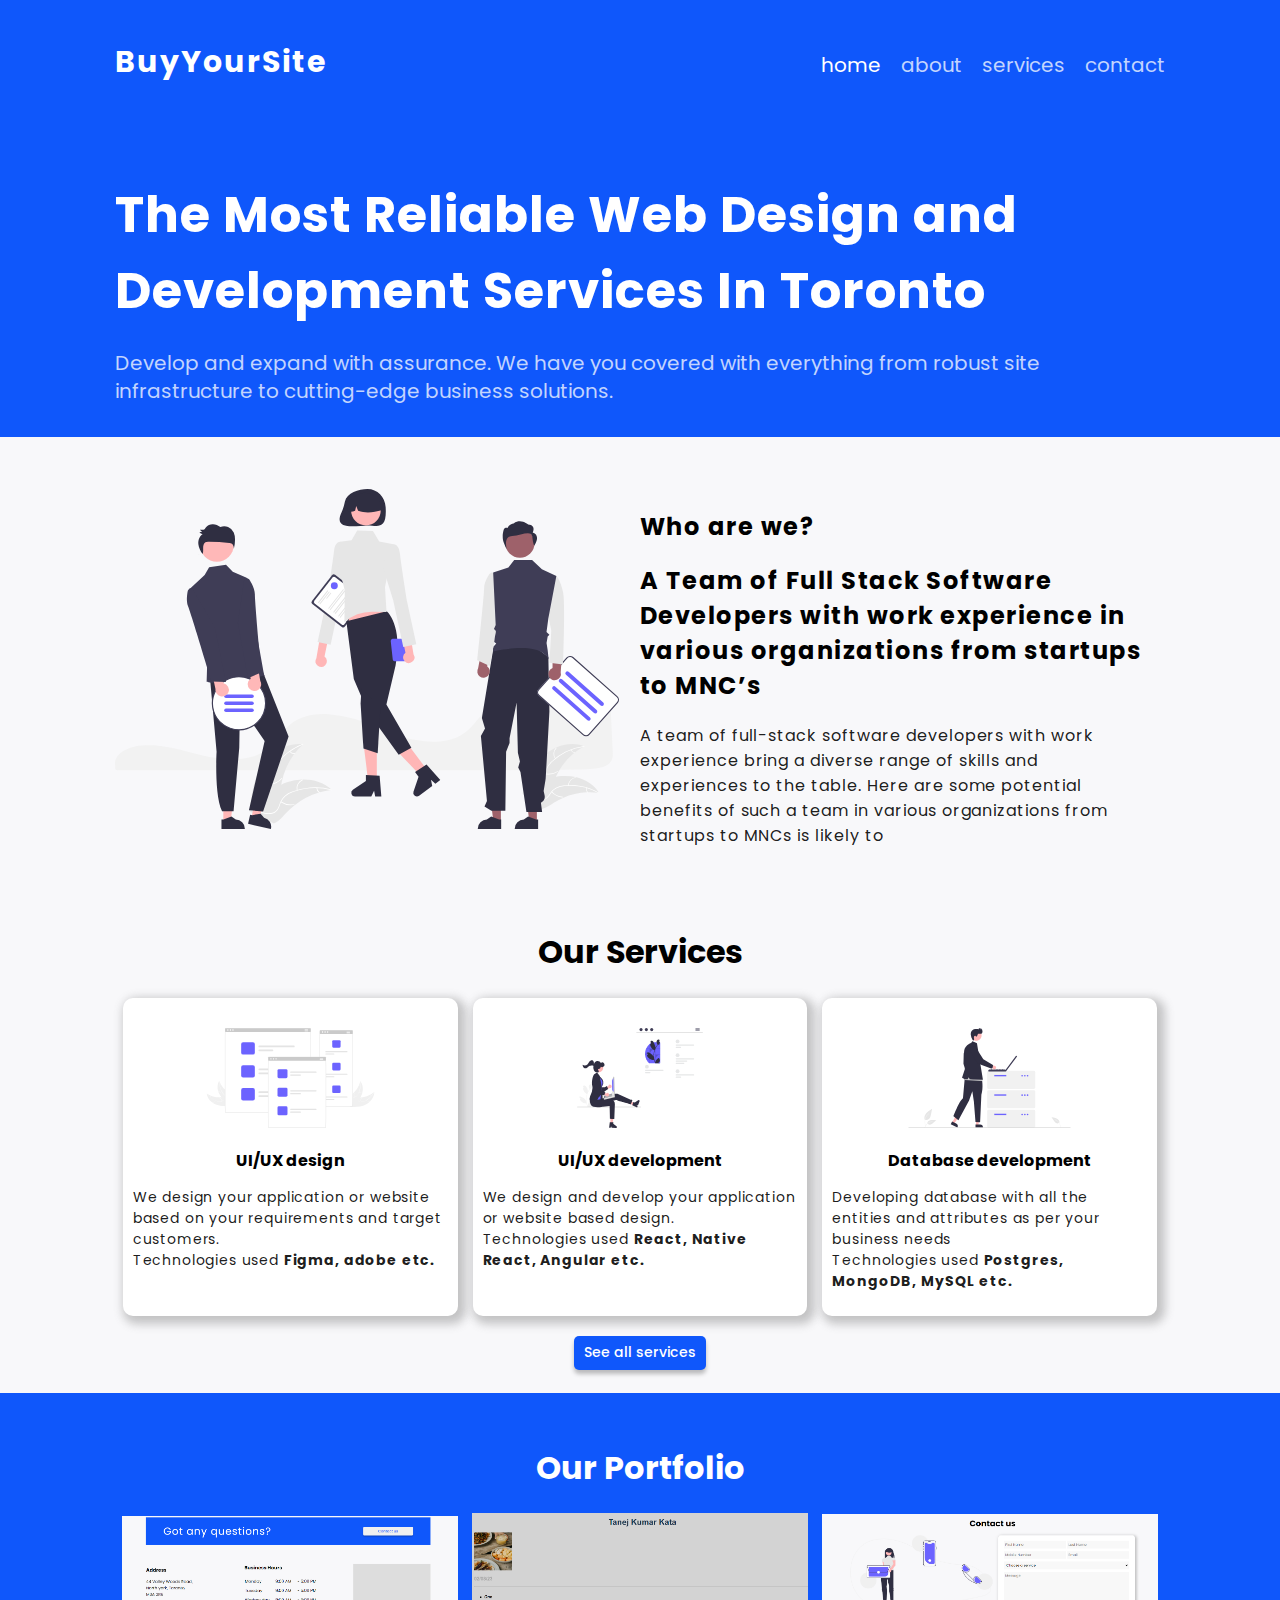
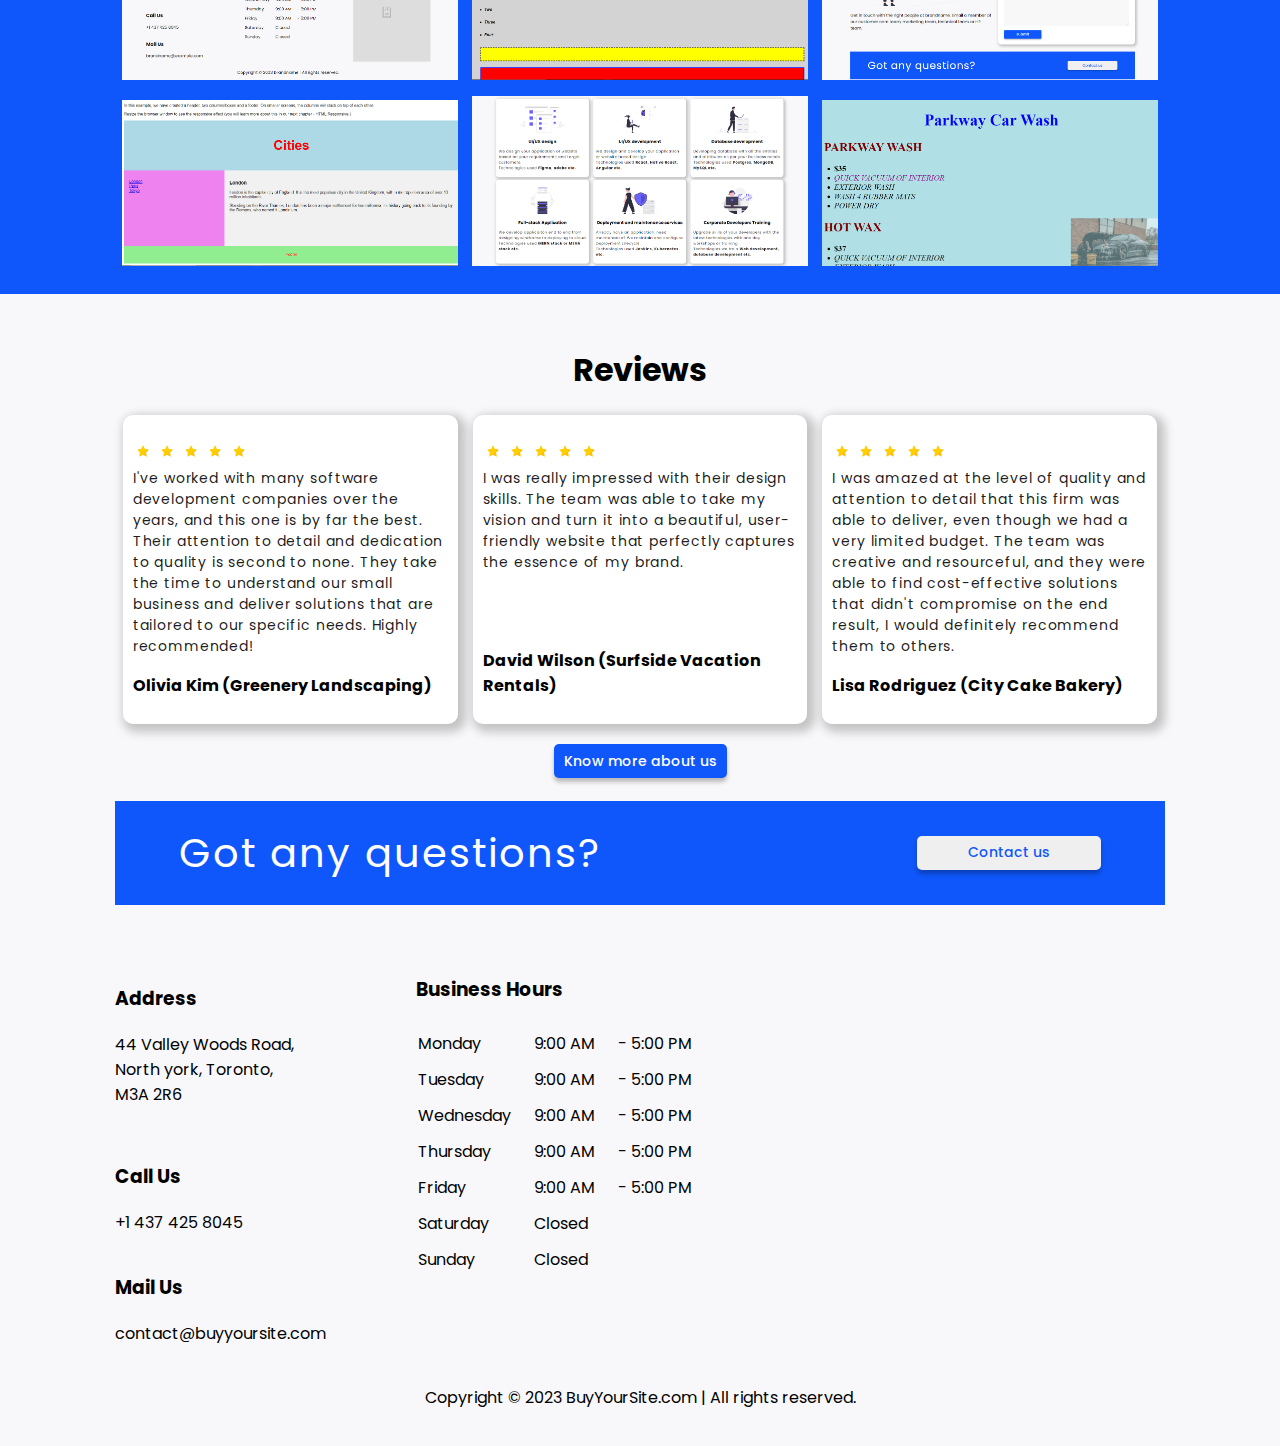
<file: html/index.html>
<!DOCTYPE html>
<!--  This template is created by created by: Group(Tanej, Karthik, Saichand, Umanga, Yuzan) -->
<html lang="en">
<head>
    <meta charset="UTF-8">
    <meta http-equiv="X-UA-Compatible" content="IE=edge">
    <meta name="viewport" content="width=device-width, initial-scale=1.0">
    <!--Google Fonts-->
    <link rel="preconnect" href="https://fonts.googleapis.com">
    <link rel="preconnect" href="https://fonts.gstatic.com" crossorigin>
    <link href="https://fonts.googleapis.com/css2?family=Poppins:wght@100;400;500;600;700&display=swap" rel="stylesheet">
    <!--Style sheets-->
    <link rel="stylesheet" href="../css/about.css">
    <link rel="stylesheet" href="../css/services.css">
    <link rel="stylesheet" href="../css/styles.css">
    <link rel="stylesheet" href="../css/footer.css">
    <link rel="stylesheet" href="../css/home.css">
    <title>BuyYourSite</title>
</head>
<body>
    <div class="content-padding navbar blue">
        <header class="logo">
            BuyYourSite
        </header>
        <!-- start nav section  -->
        <nav class="nav-container">
            <!-- css container for nav  -->
                <a href="index.html" class="active">home</a>
                <a href="about.html">about</a>
                <a href="services.html">services</a>
                <a href="contact.html">contact</a>
        </nav>
        <!-- end nav section -->
    </div>
    <!-- start main section  -->
    <main>
        <!-- start heading content section  -->
        <div class="blue content-padding pt0 text-align-center-m">
            <h1 class="heading mt0">The Most Reliable Web Design and Development Services In Toronto</h1>
            <p class="heading-text">
                Develop and expand with assurance. We have you covered with everything from robust site infrastructure to cutting-edge business solutions.
            </p>
        </div>
        <!-- end heading content section  -->
        <div>
            <!-- start subtext section  -->
            <div class="card-container content-padding text-align-center-m">
                <div class="inner-box">
                    <img src="../img/Team.svg" alt="Team">
                </div>
                <div class="inner-box">
                    <h2>
                        Who are we?
                    </h2>
                    <h2>
                        A Team of Full Stack Software Developers
                        with work experience in various 
                        organizations from startups to MNC’s
                    </h2>
                    <p>
                        A team of full-stack software developers with work experience
                        bring a diverse range of skills and experiences to the table. 
                        Here are some potential benefits of such a team
                        in various organizations from startups to MNCs is likely to 
                    </p>
                </div>
            </div>
        </div>
        <!-- end subtext section  -->
        <!-- start services subtext section  -->
        <div class="content-padding">
            <h1 class="sub-heading">Our Services</h1>
            <!-- start card container section  -->
            <div class="card-container">
                <!-- start card section  -->
                <div class="card">
                    <div  class="svc-img">
                        <img src="../img/ui_ux_des.svg" alt="Rating">
                    </div>
                    <p class="svc-name">
                        UI/UX design
                    </p>
                    <p class="svc-text">
                        We design your application or website based on your requirements and target customers.
                        <br>
                        Technologies used <strong>Figma, adobe etc.</strong>                    
                    </p>
                </div>
                <!-- end card section  -->
                <!-- start card section  -->
                <div class="card">
                    <div  class="svc-img">
                        <img src="../img/web_development.svg" alt="Rating">
                    </div>
                    <p class="svc-name">
                        UI/UX development
                    </p>
                    <p class="svc-text">
                        We design and develop your application or website based design.
                        <br>
                        Technologies used <strong>React, Native React, Angular etc.</strong>  
                    </p>
                </div>
                <!-- end card section  -->
                <!-- start card section  -->
                <div class="card">
                    <div  class="svc-img">
                        <img src="../img/database.svg" alt="Rating">
                    </div>
                    <p class="svc-name">
                        Database development
                    </p>
                    <p class="svc-text">
                        Developing database with all the entities and attributes as per your business needs
                        <br>
                        Technologies used <strong>Postgres, MongoDB, MySQL etc.</strong>  
                    </p>
                </div>
                <!-- end card section  -->
            </div>
            <!-- end card container section  -->
            <div class="btm-container">
                <button onclick="location.href = 'services.html';">
                    See all services
                </button>
            </div>
        </div>
        <!-- end services subtext section  -->
        <!-- start portfolio section  -->
        <div class="content-padding blue">
            <h1 class="sub-heading white">Our Portfolio</h1>
            <div class="card-container img-link">
                <img src="../img/p1.png" alt="webite1" title="webite1">
                <img src="../img/p2.png" alt="webite2" title="webite2">
                <img src="../img/p3.png" alt="webite3" title="webite3">
                <img src="../img/p4.png" alt="webite4" title="webite4">
                <img src="../img/p5.png" alt="webite5" title="webite5">
                <img src="../img/p6.png" alt="webite6" title="webite6">
            </div>
        </div>
        <!-- end portfolio section  -->
        <!-- start review section  -->
        <div class="content-padding">
            <h1 class="sub-heading">Reviews</h1>
            <!-- start card container section  -->
            <div class="card-container">
                <!-- start card section  -->
                <div class="card">
                    <div class="img-container">
                        <img class="star" src="../img/star.jpg" alt="Rating">
                        <img class="star" src="../img/star.jpg" alt="Rating">
                        <img class="star" src="../img/star.jpg" alt="Rating">
                        <img class="star" src="../img/star.jpg" alt="Rating">
                        <img class="star" src="../img/star.jpg" alt="Rating">
                    </div>
                    <p class="review">
                        I've worked with many software development companies over the years, and this one is 
                        by far the best. Their attention to detail and dedication to quality is second to none. 
                        They take the time to understand our small business and deliver solutions that are tailored 
                        to our specific needs. Highly recommended!
                    </p>
                    <p class="reviewer">
                        Olivia Kim (Greenery Landscaping)
                    </p>
                </div>
                <!-- end card  section  -->
                <!-- start card  section  -->
                <div class="card">
                    <div class="img-container">
                        <img class="star" src="../img/star.jpg" alt="Rating">
                        <img class="star" src="../img/star.jpg" alt="Rating">
                        <img class="star" src="../img/star.jpg" alt="Rating">
                        <img class="star" src="../img/star.jpg" alt="Rating">
                        <img class="star" src="../img/star.jpg" alt="Rating">
                    </div>
                    <p class="review">
                        I was really impressed with their design skills. The team was able to take my vision and turn it into a beautiful, user-friendly website that perfectly captures the essence of my brand.
                    </p>
                    <p class="reviewer">
                        David Wilson (Surfside Vacation Rentals)
                    </p>
                </div>
                <!-- end card section  -->
                <!-- start card section  -->
                <div class="card">
                    <div class="img-container">
                        <img class="star" src="../img/star.jpg" alt="Rating">
                        <img class="star" src="../img/star.jpg" alt="Rating">
                        <img class="star" src="../img/star.jpg" alt="Rating">
                        <img class="star" src="../img/star.jpg" alt="Rating">
                        <img class="star" src="../img/star.jpg" alt="Rating">
                    </div>
                    <p class="review">
                        I was amazed at the level of quality and attention to detail that this firm was able to deliver, even though we had a very limited budget. The team was creative and resourceful, and they were able to find cost-effective solutions that didn't compromise on the end result, I would definitely recommend them to others.
                    </p>
                    <p class="reviewer">
                        Lisa Rodriguez (City Cake Bakery)
                    </p>
                </div>
                <!-- end card section  -->
            </div>
            <!-- end card container section  -->
            <div class="btm-container">
                <button onclick="location.href = 'about.html';">
                    Know more about us
                </button>
            </div>
        </div>
        <!-- start banner design section  -->
        <div class="banner">
            <p>Got any questions?</p>
            <button onclick="location.href = 'contact.html#contact-form';">
                Contact us
            </button>
        </div>
        <!-- end banner design section  -->
    </main>
    <!-- end main section  -->
    <!-- start footer section  -->
    <footer>
        <div class="content-padding flex">
            <div class="col1">
                <div class="row">
                    <h3>Address</h3>
                    <p>
                        44 Valley Woods Road, <br>
                        North york, Toronto, <br>
                        M3A 2R6
                    </p>
                </div>
                <div class="row">
                    <h3> Call Us </h3>
                    <a href="tel:+14374258045">+1 437 425 8045</a>
                </div>
                <div class="row">
                    <h3> Mail Us </h3>
                    <a href="mailto:contact@buyyoursite.com">contact@buyyoursite.com</a>
                </div>
            </div>
            <div class="col2">
                <h3 class = "hours"> Business Hours </h3>
                <!-- start table section  -->
                <table>
                    <tr>
                      <td>Monday</td>
                      <td>9:00 AM</td>
                      <td> - 5:00 PM</td>
                    </tr>
                    <tr>
                      <td>Tuesday</td>
                      <td>9:00 AM</td>
                      <td> - 5:00 PM</td>
                    </tr>
                    <tr>
                      <td>Wednesday</td>
                      <td>9:00 AM</td>
                      <td> - 5:00 PM</td>
                    </tr>
                    <tr>
                      <td>Thursday</td>
                      <td>9:00 AM</td>
                      <td> - 5:00 PM</td>
                    </tr>
                    <tr>
                      <td>Friday</td>
                      <td>9:00 AM</td>
                      <td> - 5:00 PM</td>
                    </tr>
                    <tr>
                      <td>Saturday</td>
                      <td>Closed</td>
                      <td></td>
                    </tr>
                    <tr>
                      <td>Sunday</td>
                      <td>Closed</td>
                      <td></td>
                    </tr>
                  </table>
                  <!-- end table section  -->
            </div>
            <div class="col3">
                <!-- start google maps iframe section  -->
                <iframe src="https://www.google.com/maps/embed?pb=!1m18!1m12!1m3!1d2881.870276171568!2d-79.33570488496817!3d43.75479055387437!2m3!1f0!2f0!3f0!3m2!1i1024!2i768!4f13.1!3m3!1m2!1s0x89d4d27dc65e142f%3A0x486009f6c2256cff!2s44%20Valley%20Woods%20Rd%2C%20North%20York%2C%20ON%20M3A%202R6!5e0!3m2!1sen!2sca!4v1680556599623!5m2!1sen!2sca" width="400" height="300" style="border:0;" allowfullscreen loading="lazy" referrerpolicy="no-referrer-when-downgrade"></iframe>
                <!-- end google maps iframe section  -->
            </div>
        </div>
        <!-- start copyright section  -->
        <p class="copyright">Copyright &copy; 2023 BuyYourSite.com | All rights reserved.</p>
        <!-- end copyright section  -->
    </footer>
</body>
</html>
</file>
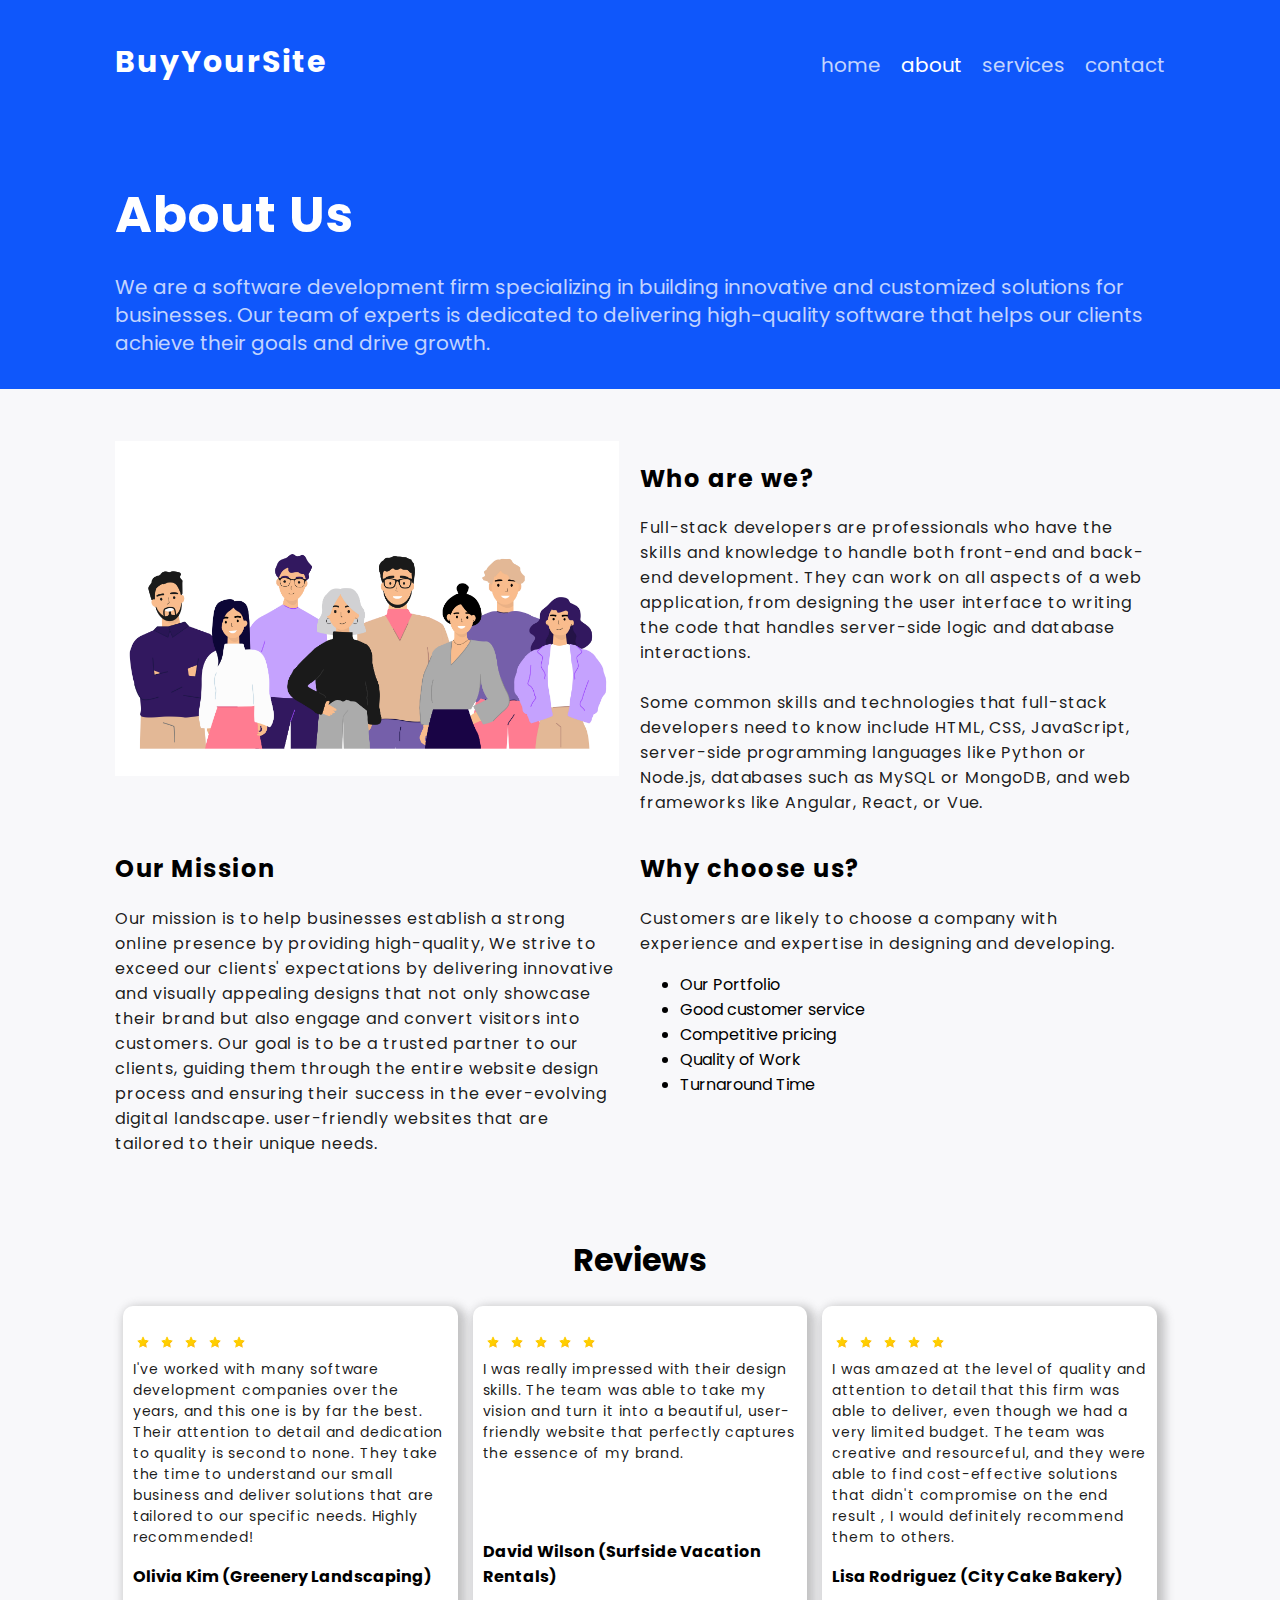
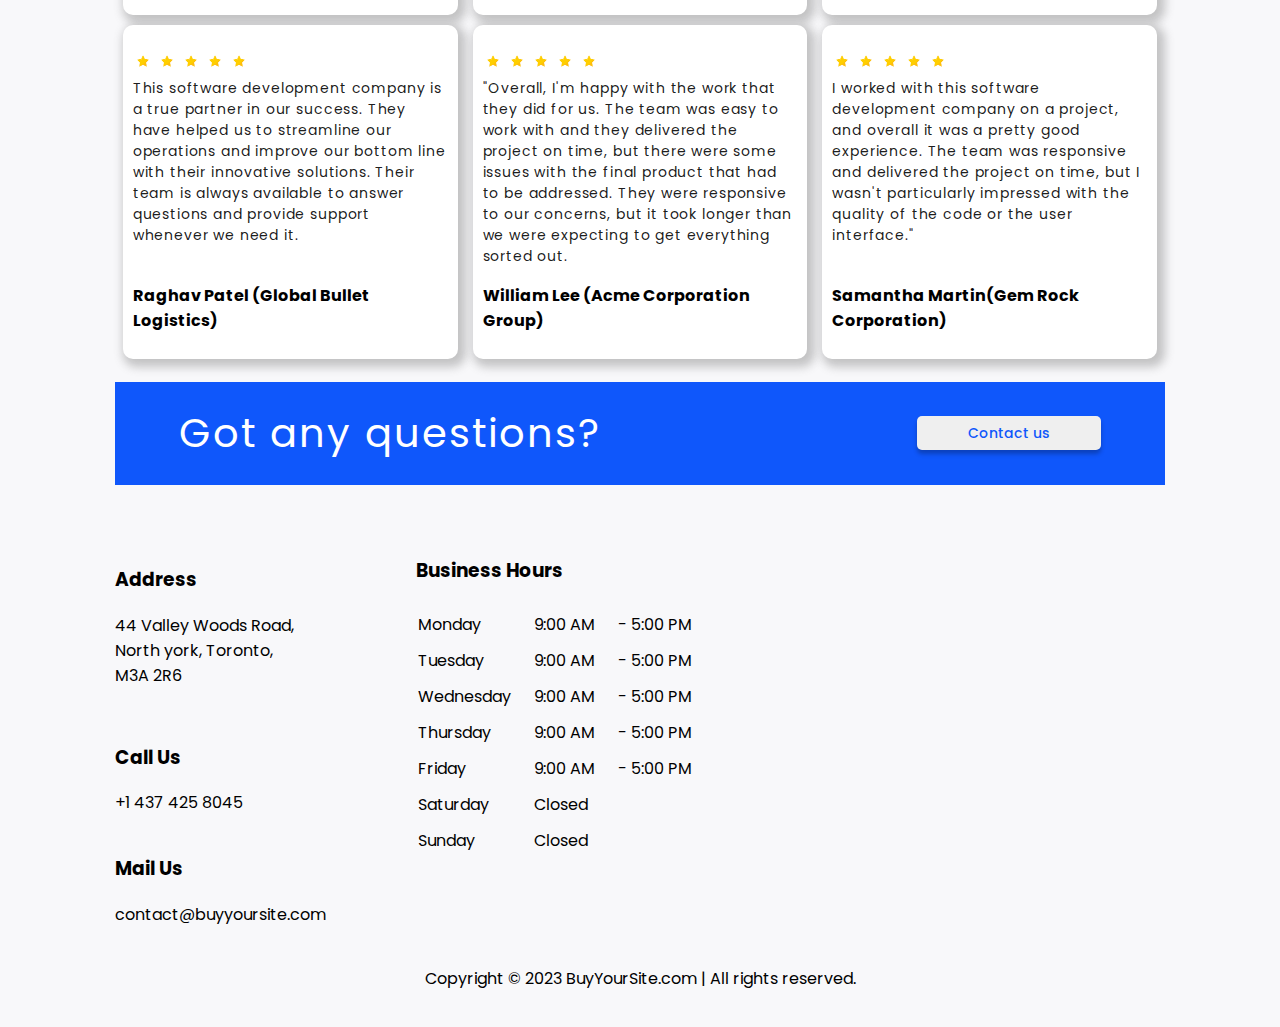
<file: html/about.html>
<!DOCTYPE html>
<!--  This template is created by created by: Group(Tanej, Karthik, Saichand, Umanga, Yuzan) -->
<html lang="en">
<head>
    <meta charset="UTF-8">
    <meta http-equiv="X-UA-Compatible" content="IE=edge">
    <meta name="viewport" content="width=device-width, initial-scale=1.0">
    <!--Google Fonts-->
    <link rel="preconnect" href="https://fonts.googleapis.com">
    <link rel="preconnect" href="https://fonts.gstatic.com" crossorigin>
    <link href="https://fonts.googleapis.com/css2?family=Poppins:wght@100;400;500;600;700&display=swap" rel="stylesheet">
    <!--Style sheets-->
    <link rel="stylesheet" href="../css/about.css">
    <link rel="stylesheet" href="../css/footer.css">
    <link rel="stylesheet" href="../css/styles.css">
    <title>BuyYourSite</title>
</head>
<body>
    <div class="content-padding navbar blue">
        <header class="logo">
            BuyYourSite
        </header>
        <!-- start nav section  -->
        <nav class="nav-container">
            <!-- css container for nav  -->
                <a href="index.html">home</a>
                <a href="about.html" class="active">about</a>
                <a href="services.html">services</a>
                <a href="contact.html">contact</a>
        </nav>
        <!-- end nav section -->
    </div>
    <!-- start main section  -->
    <main>
        <!-- start heading content section  -->
        <div class="blue content-padding">
            <h1 class="heading">About Us</h1>
            <p class="heading-text">
                We are a software development firm specializing in building innovative 
                and customized solutions for businesses. Our team of experts is dedicated to delivering
                high-quality software that helps our clients achieve their goals and drive growth.
            </p>
        </div>
        <!-- end heading content section  -->
        <!-- start subtext section  -->
        <div class="card-container content-padding">
            <div class="inner-box">
                <img src="../img/team.jpg" alt="Team">
            </div>
            <div class="inner-box">
                <h2>
                    Who are we?
                </h2>
                <p>
                    Full-stack developers are professionals who have the skills and knowledge
                    to handle both front-end and back-end development. 
                    They can work on all aspects of a web application, 
                    from designing the user interface to writing the code that 
                    handles server-side logic and database interactions.
                    <br><br>
                    Some common skills and technologies that full-stack developers
                    need to know include HTML, CSS, JavaScript, server-side programming languages 
                    like Python or Node.js, databases such as MySQL or MongoDB, and 
                    web frameworks like Angular, React, or Vue.
                </p>
            </div>
            <div class="inner-box">
                <h2>
                    Our Mission
                </h2>
                <p>
                    Our mission is to help businesses establish a strong online presence by providing high-quality,
                    We strive to exceed our clients' expectations by delivering innovative and 
                    visually appealing designs that not only showcase their brand but also engage 
                    and convert visitors into customers. Our goal is to be a trusted partner to our clients, 
                    guiding them through the entire website design process and ensuring their success in the ever-evolving digital landscape. 
                    user-friendly websites that are tailored to their unique needs. 
                </p>
            </div>
            <div class="inner-box">
                <h2>
                    Why choose us?
                </h2>
                <p>
                    Customers are likely to choose a company with experience and expertise in designing and developing.
                </p>
                <ul>
                    <li>Our Portfolio</li>
                    <li>Good customer service</li>
                    <li>Competitive pricing</li>
                    <li>Quality of Work</li>
                    <li>Turnaround Time</li>
                </ul>
            </div>
        </div>
        <!-- end subtext section  -->
        <div class="content-padding">
            <h1 class="sub-heading">Reviews</h1>
            <!-- start review card container section  -->
            <div class="card-container">
                <!-- start card section  -->
                <div class="card">
                    <div class="img-container">
                        <img class="star" src="../img/star.jpg" alt="Rating">
                        <img class="star" src="../img/star.jpg" alt="Rating">
                        <img class="star" src="../img/star.jpg" alt="Rating">
                        <img class="star" src="../img/star.jpg" alt="Rating">
                        <img class="star" src="../img/star.jpg" alt="Rating">
                    </div>
                    <p class="review">
                        I've worked with many software development companies over the years, and this one
                         is by far the best. Their attention to detail and dedication to quality is second
                          to none. They take the time to understand our small business and
                          deliver solutions that are tailored to our specific needs. Highly recommended!
                    </p>
                    <p class="reviewer">
                        Olivia Kim (Greenery Landscaping)
                    </p>
                </div>
                <!-- end card section  -->
                <!-- start card section  -->
                <div class="card">
                    <div class="img-container">
                        <img class="star" src="../img/star.jpg" alt="Rating">
                        <img class="star" src="../img/star.jpg" alt="Rating">
                        <img class="star" src="../img/star.jpg" alt="Rating">
                        <img class="star" src="../img/star.jpg" alt="Rating">
                        <img class="star" src="../img/star.jpg" alt="Rating">
                    </div>
                    <p class="review">
                        I was really impressed with their design skills. The team was able to take my
                         vision and turn it into a beautiful, user-friendly website that perfectly 
                         captures the essence of my brand.
                    </p>
                    <p class="reviewer">
                        David Wilson (Surfside Vacation Rentals)
                    </p>
                </div>
                <!-- end card section  -->
                <!-- start card section  -->
                <div class="card">
                    <div class="img-container">
                        <img class="star" src="../img/star.jpg" alt="Rating">
                        <img class="star" src="../img/star.jpg" alt="Rating">
                        <img class="star" src="../img/star.jpg" alt="Rating">
                        <img class="star" src="../img/star.jpg" alt="Rating">
                        <img class="star" src="../img/star.jpg" alt="Rating">
                    </div>
                    <p class="review">
                        I was amazed at the level of quality and attention to detail that this firm was able
                         to deliver, even though we had a very limited budget. The team was creative and resourceful,
                          and they were able to find cost-effective solutions that didn't compromise on the end result
                          , I would definitely recommend them to others.
                    </p>
                    <p class="reviewer">
                        Lisa Rodriguez (City Cake Bakery)
                    </p>
                </div>
                <!-- end card section  -->
                <!-- start card section  -->
                <div class="card">
                    <div class="img-container">
                        <img class="star" src="../img/star.jpg" alt="Rating">
                        <img class="star" src="../img/star.jpg" alt="Rating">
                        <img class="star" src="../img/star.jpg" alt="Rating">
                        <img class="star" src="../img/star.jpg" alt="Rating">
                        <img class="star" src="../img/star.jpg" alt="Rating">
                    </div>
                    <p class="review">
                        This software development company is a true partner in our success. They have
                         helped us to streamline our operations and improve our bottom line with their innovative
                          solutions. Their team is always available to answer questions and provide support whenever
                           we need it.
                    </p>
                    <p class="reviewer">
                        Raghav Patel  (Global Bullet Logistics)
                    </p>
                </div>
                <!-- end card section  -->
                <!-- start card section  -->
                <div class="card">
                    <div class="img-container">
                        <img class="star" src="../img/star.jpg" alt="Rating">
                        <img class="star" src="../img/star.jpg" alt="Rating">
                        <img class="star" src="../img/star.jpg" alt="Rating">
                        <img class="star" src="../img/star.jpg" alt="Rating">
                        <img class="star" src="../img/star.jpg" alt="Rating">
                    </div>
                    <p class="review">
                        "Overall, I'm happy with the work that they did for us. The team was easy
                         to work with and they delivered the project on time, but there were some issues
                          with the final product that had to be addressed. They were responsive to our concerns,
                           but it took longer than we were expecting to get everything sorted out.
                    </p>
                    <p class="reviewer">
                        William Lee (Acme Corporation Group)
                    </p>
                </div>
                <!-- end card section  -->
                <!-- start card section  -->
                <div class="card">
                    <div class="img-container">
                        <img class="star" src="../img/star.jpg" alt="Rating">
                        <img class="star" src="../img/star.jpg" alt="Rating">
                        <img class="star" src="../img/star.jpg" alt="Rating">
                        <img class="star" src="../img/star.jpg" alt="Rating">
                        <img class="star" src="../img/star.jpg" alt="Rating">
                    </div>
                    <p class="review">
                        I worked with this software development company on a project, and overall it was a
                         pretty good experience. The team was responsive and delivered the project on time,
                          but I wasn't particularly impressed with the quality of the code or the user
                           interface."
                    </p>
                    <p class="reviewer">
                        Samantha Martin(Gem Rock Corporation)
                    </p>
                </div>
                <!-- end card section  -->
            </div>
        </div>
        <!-- start banner design section  -->
        <div class="banner">
            <p>Got any questions?</p>
            <button onclick="location.href = 'contact.html#contact-form';">
                Contact us
            </button>
        </div>
        <!-- end banner design section section  -->
    </main>
    <!-- end main section  -->
    <!-- start footer section  -->
    <footer>
        <div class="content-padding flex">
            <div class="col1">
                <div class="row">
                    <h3>Address</h3>
                    <p>
                        44 Valley Woods Road, <br>
                        North york, Toronto, <br>
                        M3A 2R6
                    </p>
                </div>
                <div class="row">
                    <h3> Call Us </h3>
                    <a href="tel:+14374258045">+1 437 425 8045</a>
                </div>
                <div class="row">
                    <h3> Mail Us </h3>
                    <a href="mailto:contact@buyyoursite.com">contact@buyyoursite.com</a>
                </div>
            </div>
            <div class="col2">
                <h3 class = "hours"> Business Hours </h3>
                <!-- start table section  -->
                <table>
                    <tr>
                      <td>Monday</td>
                      <td>9:00 AM</td>
                      <td> - 5:00 PM</td>
                    </tr>
                    <tr>
                      <td>Tuesday</td>
                      <td>9:00 AM</td>
                      <td> - 5:00 PM</td>
                    </tr>
                    <tr>
                      <td>Wednesday</td>
                      <td>9:00 AM</td>
                      <td> - 5:00 PM</td>
                    </tr>
                    <tr>
                      <td>Thursday</td>
                      <td>9:00 AM</td>
                      <td> - 5:00 PM</td>
                    </tr>
                    <tr>
                      <td>Friday</td>
                      <td>9:00 AM</td>
                      <td> - 5:00 PM</td>
                    </tr>
                    <tr>
                      <td>Saturday</td>
                      <td>Closed</td>
                      <td></td>
                    </tr>
                    <tr>
                      <td>Sunday</td>
                      <td>Closed</td>
                      <td></td>
                    </tr>
                  </table>
                  <!-- end table section  -->
            </div>
            <div class="col3">
                <!-- start google maps iframe section  -->
                <iframe src="https://www.google.com/maps/embed?pb=!1m18!1m12!1m3!1d2881.870276171568!2d-79.33570488496817!3d43.75479055387437!2m3!1f0!2f0!3f0!3m2!1i1024!2i768!4f13.1!3m3!1m2!1s0x89d4d27dc65e142f%3A0x486009f6c2256cff!2s44%20Valley%20Woods%20Rd%2C%20North%20York%2C%20ON%20M3A%202R6!5e0!3m2!1sen!2sca!4v1680556599623!5m2!1sen!2sca" width="400" height="300" style="border:0;" allowfullscreen loading="lazy" referrerpolicy="no-referrer-when-downgrade"></iframe>
                <!-- end google maps iframe section  -->
            </div>
        </div>
        <!-- start copyright section  -->
        <p class="copyright">Copyright &copy; 2023 BuyYourSite.com | All rights reserved.</p>
        <!-- end copyright section  -->
    </footer>
    <!--end footer-->   
</body>
</html>
</file>
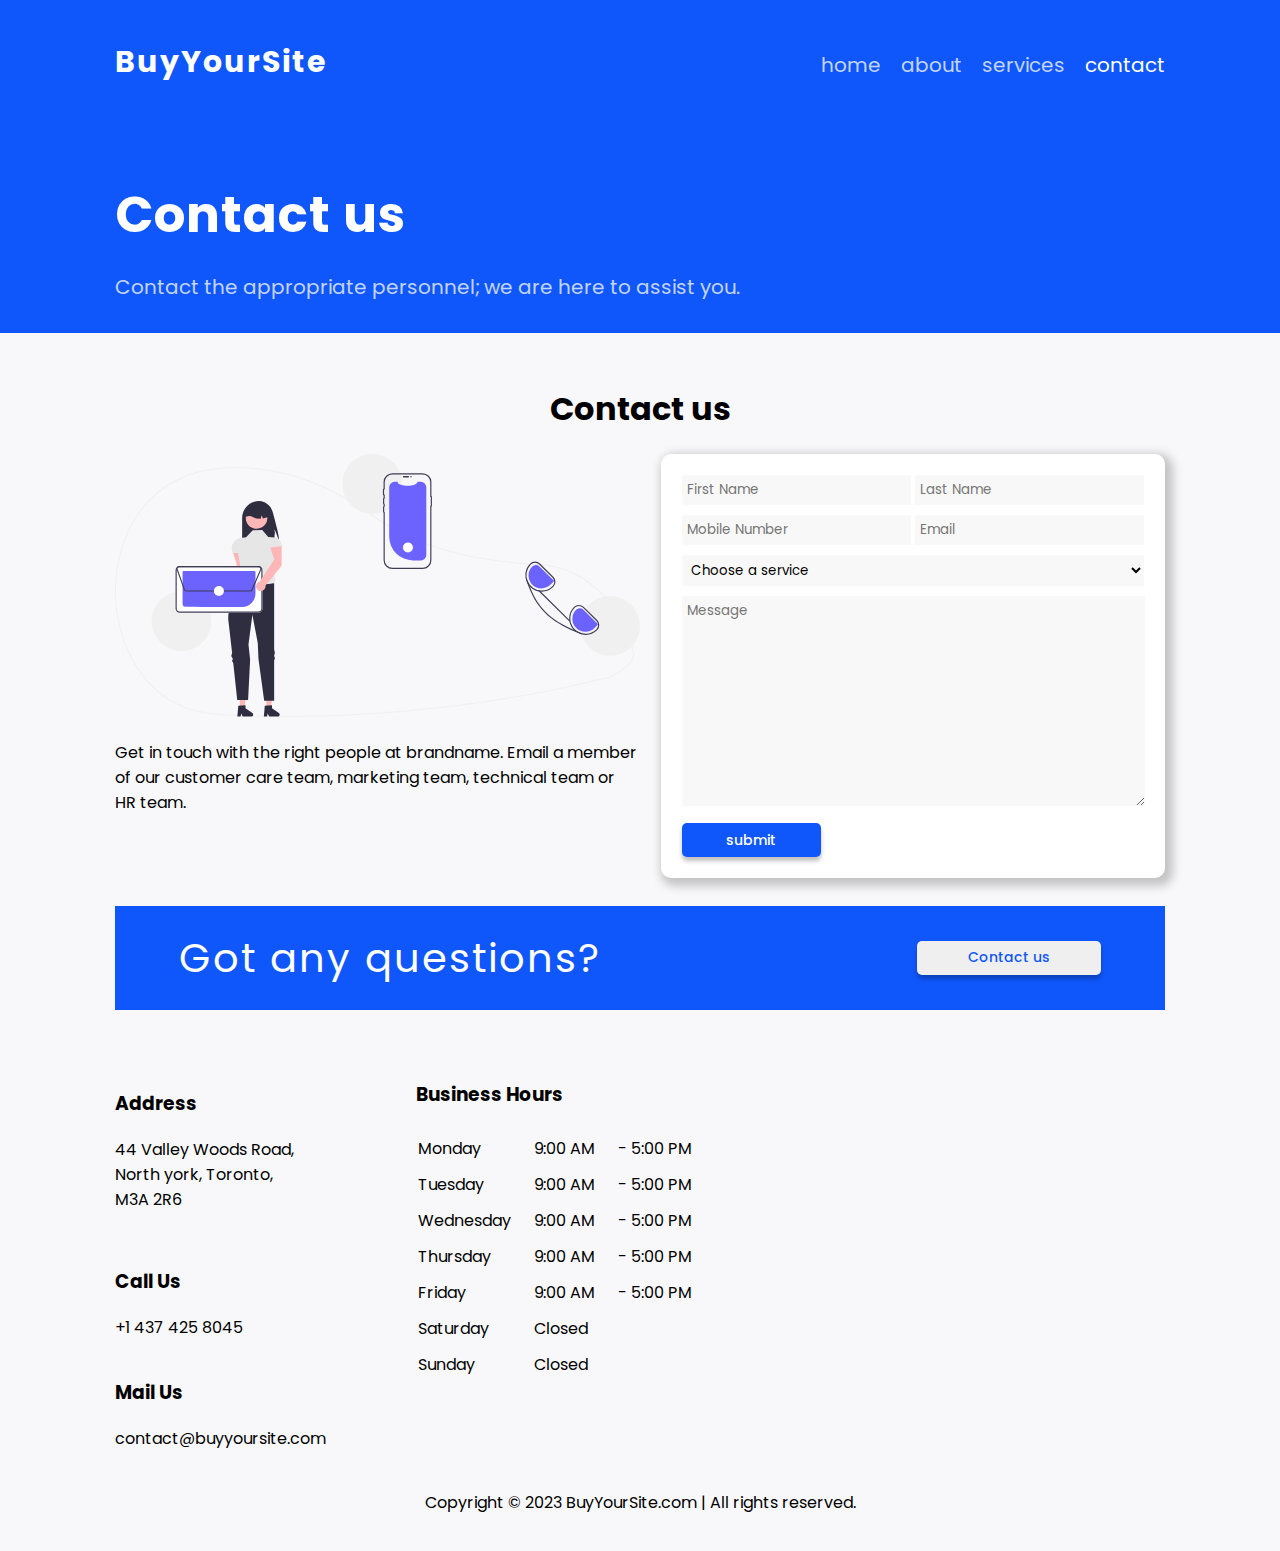
<file: html/contact.html>
<!DOCTYPE html>
<!--  This template is created by created by: Group(Tanej, Karthik, Saichand, Umanga, Yuzan) -->
<html lang="en">
<head>
    <meta charset="UTF-8">
    <meta http-equiv="X-UA-Compatible" content="IE=edge">
    <meta name="viewport" content="width=device-width, initial-scale=1.0">
    <!--Google Fonts-->
    <link rel="preconnect" href="https://fonts.googleapis.com">
    <link rel="preconnect" href="https://fonts.gstatic.com" crossorigin>
    <link href="https://fonts.googleapis.com/css2?family=Poppins:wght@100;400;500;600;700&display=swap" rel="stylesheet">
    
    <!--Style sheets-->
    <link rel="stylesheet" href="../css/styles.css">
    <link rel="stylesheet" href="../css/footer.css">
    <link rel="stylesheet" href="../css/contact.css">
    <title>BuyYourSite</title>
</head>
<body>
    <div class="content-padding navbar blue">
        <header class="logo">
            BuyYourSite
        </header>
        <!-- start nav section  -->
        <nav class="nav-container">
            <!-- css container for nav  -->
                <a href="index.html">home</a>
                <a href="about.html">about</a>
                <a href="services.html">services</a>
                <a href="contact.html" class="active">contact</a>
        </nav>
        <!-- end nav section -->
    </div>
    <!-- Use the main area to add the main content of the webpage -->
    <main>
        <!-- start heading content section  -->
        <div class="blue content-padding">
            <h1 class="heading">Contact us</h1>
            <p class="heading-text">
                Contact the appropriate personnel; we are here to assist you.
            </p>
        </div>
        <!-- end heading content section  -->
        <div class="content-padding">
            <h1 class="sub-heading">Contact us</h1>
            <div class="card-container sb">
                <div class="sub-text">
                    <img src="../img/contact_us.svg" alt="team">
                    <p>
                        Get in touch with the right people at brandname. Email a member of our customer care team, marketing team, technical team or HR team.
                    </p>
                </div>
                <!-- start form container section  -->
                <div class="form-container">
                    <!-- start form section  -->
                    <form id="contact-form" method="get" action="https://www.google.com/">
                        <div class="form-controller-50">
                            <input class="width-99 firstname" type="text" name="firstname" placeholder="First Name" maxlength="100" required>
                        </div>
                        <div class="form-controller-50">
                            <input class="width-99 lastname" type="text" name="lastname" placeholder="Last Name" maxlength="100" required>
                        </div>
                        <div class="form-controller-50">
                            <input class="width-99 firstname" type="tel" name="mobilenumber" placeholder="Mobile Number" required>
                        </div>
                        <div class="form-controller-50">
                            <input class="width-99 lastname" type="email" name="email" placeholder="Email" maxlength="100" required>
                        </div>
                        <div class="form-controller-100">
                            <select name="services" >
                                <option selected disabled>Choose a service</option>
                                <option value="ui_ux_design">UI/UX design</option>
                                <option value="ui_ux_development">UI/UX development</option>
                                <option value="database_development">Database development</option>
                                <option value="full_stack_application_development">Full-stack Application</option>
                                <option value="deployment_maintenance_services">Deployment and maintenance services</option>
                                <option value="developer_trainign">Developers Training</option>
                                <option value="other">Other</option>
                            </select>
                        </div>
                        <div class="form-controller-100">
                            <textarea name="message" rows="10" placeholder="Message" minlength="20" maxlength="1000" required></textarea>
                        </div>
                        <input type="submit" value="submit">
                    </form>
                    <!-- end form section  -->
                </div>
                <!-- end form container section  -->
            </div>
        </div>
        <!-- start banner design section  -->
        <div class="banner">
            <p>Got any questions?</p>
            <button onclick="location.href = 'contact.html#contact-form';">
                Contact us
            </button>
        </div>
        <!-- end banner design section  -->
    </main>
    <!-- end main section  -->
    <!-- Use the footer area to add webpage footer content -->
    <!-- start footer section  -->
    <footer>
        <div class="content-padding flex">
            <div class="col1">
                <div class="row">
                    <h3>Address</h3>
                    <p>
                        44 Valley Woods Road, <br>
                        North york, Toronto, <br>
                        M3A 2R6
                    </p>
                </div>
                <div class="row">
                    <h3> Call Us </h3>
                    <a href="tel:+14374258045">+1 437 425 8045</a>
                </div>
                <div class="row">
                    <h3> Mail Us </h3>
                    <a href="mailto:contact@buyyoursite.com">contact@buyyoursite.com</a>
                </div>
            </div>
            <div class="col2">
                <h3 class = "hours"> Business Hours </h3>
                <!-- start table section  -->
                <table>
                    <tr>
                      <td>Monday</td>
                      <td>9:00 AM</td>
                      <td> - 5:00 PM</td>
                    </tr>
                    <tr>
                      <td>Tuesday</td>
                      <td>9:00 AM</td>
                      <td> - 5:00 PM</td>
                    </tr>
                    <tr>
                      <td>Wednesday</td>
                      <td>9:00 AM</td>
                      <td> - 5:00 PM</td>
                    </tr>
                    <tr>
                      <td>Thursday</td>
                      <td>9:00 AM</td>
                      <td> - 5:00 PM</td>
                    </tr>
                    <tr>
                      <td>Friday</td>
                      <td>9:00 AM</td>
                      <td> - 5:00 PM</td>
                    </tr>
                    <tr>
                      <td>Saturday</td>
                      <td>Closed</td>
                      <td></td>
                    </tr>
                    <tr>
                      <td>Sunday</td>
                      <td>Closed</td>
                      <td></td>
                    </tr>
                  </table>
                  <!-- end table section  -->
            </div>
            <div class="col3">
                <!-- start google maps iframe section  -->
                <iframe src="https://www.google.com/maps/embed?pb=!1m18!1m12!1m3!1d2881.870276171568!2d-79.33570488496817!3d43.75479055387437!2m3!1f0!2f0!3f0!3m2!1i1024!2i768!4f13.1!3m3!1m2!1s0x89d4d27dc65e142f%3A0x486009f6c2256cff!2s44%20Valley%20Woods%20Rd%2C%20North%20York%2C%20ON%20M3A%202R6!5e0!3m2!1sen!2sca!4v1680556599623!5m2!1sen!2sca" width="400" height="300" style="border:0;" allowfullscreen loading="lazy" referrerpolicy="no-referrer-when-downgrade"></iframe>
                <!-- end google maps iframe section  -->
            </div>
        </div>
        <!-- start copyright section  -->
        <p class="copyright">Copyright &copy; 2023 BuyYourSite.com | All rights reserved.</p>
        <!-- end copyright section  -->
    </footer>
</body>
</html>
</file>
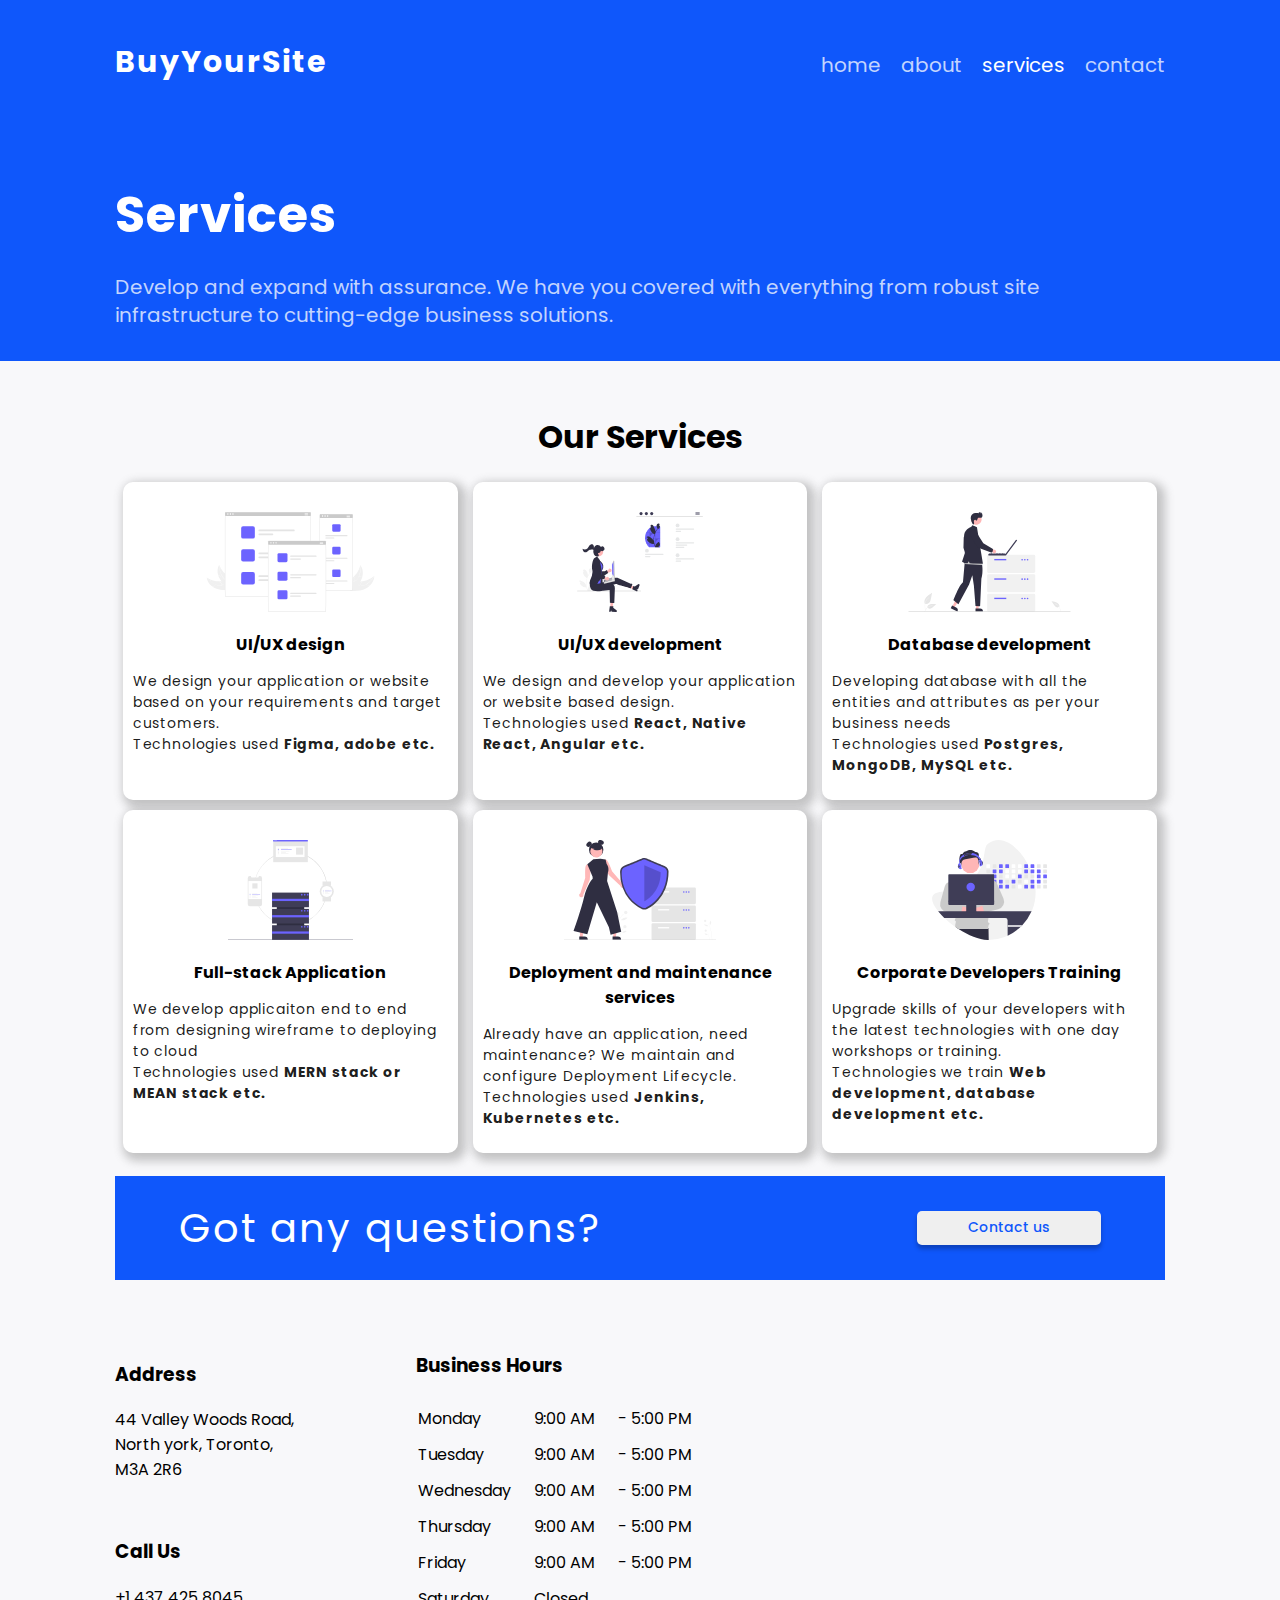
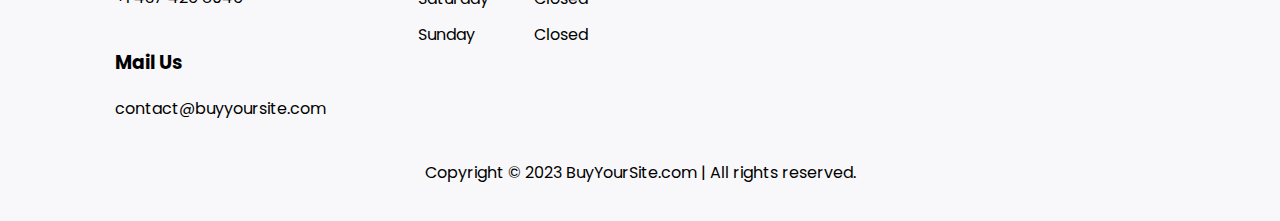
<file: html/services.html>
<!DOCTYPE html>
<!--  This template is created by created by: Group(Tanej, Karthik, Saichand, Umanga, Yuzan) -->
<html lang="en">
<head>
    <meta charset="UTF-8">
    <meta http-equiv="X-UA-Compatible" content="IE=edge">
    <meta name="viewport" content="width=device-width, initial-scale=1.0">
    <!--Google Fonts-->
    <link rel="preconnect" href="https://fonts.googleapis.com">
    <link rel="preconnect" href="https://fonts.gstatic.com" crossorigin>
    <link href="https://fonts.googleapis.com/css2?family=Poppins:wght@100;400;500;600;700&display=swap" rel="stylesheet">
    <!--Style sheets-->
    <link rel="stylesheet" href="../css/services.css">
    <link rel="stylesheet" href="../css/footer.css">
    <link rel="stylesheet" href="../css/styles.css">
    <title>BuyYourSite</title>
</head>
<body>
    <div class="content-padding navbar blue">
        <header class="logo">
            BuyYourSite
        </header>
        <!-- start nav section  -->
        <nav class="nav-container">
            <!-- css container for nav  -->
                <a href="index.html">home</a>
                <a href="about.html">about</a>
                <a href="services.html" class="active">services</a>
                <a href="contact.html">contact</a>
        </nav>
        <!-- end nav section -->
    </div>
    <!-- start main section  -->
    <main>
        <!-- start heading content section  -->
        <div class="blue content-padding">
            <h1 class="heading">Services</h1>
            <p class="heading-text">
                Develop and expand with assurance. We have you covered with everything from robust site infrastructure to cutting-edge business solutions.
            </p>
        </div>
        <div class="content-padding">
            <h1 class="sub-heading">Our Services</h1>
            <!-- start card container section  -->
            <div class="card-container">
                <!-- start card section  -->
                <div class="card">
                    <div  class="svc-img">
                        <img src="../img/ui_ux_des.svg" alt="Rating">
                    </div>
                    <p class="svc-name">
                        UI/UX design
                    </p>
                    <p class="svc-text">
                        We design your application or website based on your requirements and target customers.
                        <br>
                        Technologies used <strong>Figma, adobe etc.</strong>                    
                    </p>
                </div>
                <!-- end card section  -->
                <!-- start card section  -->
                <div class="card">
                    <div  class="svc-img">
                        <img src="../img/web_development.svg" alt="Rating">
                    </div>
                    <p class="svc-name">
                        UI/UX development
                    </p>
                    <p class="svc-text">
                        We design and develop your application or website based design.
                        <br>
                        Technologies used <strong>React, Native React, Angular etc.</strong>  
                    </p>
                </div>
                <!-- end card section  -->
                <!-- start card section  -->
                <div class="card">
                    <div  class="svc-img">
                        <img src="../img/database.svg" alt="Rating">
                    </div>
                    <p class="svc-name">
                        Database development
                    </p>
                    <p class="svc-text">
                        Developing database with all the entities and attributes as per your business needs
                        <br>
                        Technologies used <strong>Postgres, MongoDB, MySQL etc.</strong>  
                    </p>
                </div>
                <!-- end card section  -->
                <!-- start card section  -->
                <div class="card">
                    <div  class="svc-img">
                        <img src="../img/full_stack.svg" alt="Rating">
                    </div>
                    <p class="svc-name">
                        Full-stack Application
                    </p>
                    <p class="svc-text">
                        We develop applicaiton end to end from designing wireframe to deploying to cloud
                        <br>
                        Technologies used <strong>MERN stack or MEAN stack etc.</strong>
                    </p>
                </div>
                <!-- end card section  -->
                <!-- startcard section  -->
                <div class="card">
                    <div  class="svc-img">
                        <img src="../img/devops.svg" alt="Rating">
                    </div>
                    <p class="svc-name">
                        Deployment and maintenance services
                    </p>
                    <p class="svc-text">
                        Already have an application, need maintenance? We maintain and configure Deployment Lifecycle.
                        <br>
                        Technologies used <strong>Jenkins, Kubernetes etc.</strong> 
                    </p>
                </div>
                <!-- end card section  -->
                <!-- start card section  -->
                <div class="card">
                    <div  class="svc-img">
                        <img src="../img/training.svg" alt="Rating">
                    </div>
                    <p class="svc-name">
                        Corporate Developers Training
                    </p>
                    <p class="svc-text">
                        Upgrade skills of your developers with the latest technologies with one day workshops or training.
                        <br>
                        Technologies we train <strong>Web development, database development etc.</strong> 
                    </p>
                </div>
                <!-- end card section  -->
            </div>
            <!-- end card containersection  -->
        </div>
        <!-- start banner design section  -->
        <div class="banner">
            <p>Got any questions?</p>
            <button onclick="location.href = 'contact.html#contact-form';">
                Contact us
            </button>
        </div>
        <!-- end banner design section  -->
    </main>
    <!-- end main section  -->
    <!-- start footer section  -->
    <footer>
        <div class="content-padding flex">
            <div class="col1">
                <div class="row">
                    <h3>Address</h3>
                    <p>
                        44 Valley Woods Road, <br>
                        North york, Toronto, <br>
                        M3A 2R6
                    </p>
                </div>
                <div class="row">
                    <h3> Call Us </h3>
                    <a href="tel:+14374258045">+1 437 425 8045</a>
                </div>
                <div class="row">
                    <h3> Mail Us </h3>
                    <a href="mailto:contact@buyyoursite.com">contact@buyyoursite.com</a>
                </div>
            </div>
            <div class="col2">
                <h3 class = "hours"> Business Hours </h3>
                <!-- start table section  -->
                <table>
                    <tr>
                      <td>Monday</td>
                      <td>9:00 AM</td>
                      <td> - 5:00 PM</td>
                    </tr>
                    <tr>
                      <td>Tuesday</td>
                      <td>9:00 AM</td>
                      <td> - 5:00 PM</td>
                    </tr>
                    <tr>
                      <td>Wednesday</td>
                      <td>9:00 AM</td>
                      <td> - 5:00 PM</td>
                    </tr>
                    <tr>
                      <td>Thursday</td>
                      <td>9:00 AM</td>
                      <td> - 5:00 PM</td>
                    </tr>
                    <tr>
                      <td>Friday</td>
                      <td>9:00 AM</td>
                      <td> - 5:00 PM</td>
                    </tr>
                    <tr>
                      <td>Saturday</td>
                      <td>Closed</td>
                      <td></td>
                    </tr>
                    <tr>
                      <td>Sunday</td>
                      <td>Closed</td>
                      <td></td>
                    </tr>
                  </table>
                  <!-- end table section  -->
            </div>
            <div class="col3">
                <!-- start google maps iframe section  -->
                <iframe src="https://www.google.com/maps/embed?pb=!1m18!1m12!1m3!1d2881.870276171568!2d-79.33570488496817!3d43.75479055387437!2m3!1f0!2f0!3f0!3m2!1i1024!2i768!4f13.1!3m3!1m2!1s0x89d4d27dc65e142f%3A0x486009f6c2256cff!2s44%20Valley%20Woods%20Rd%2C%20North%20York%2C%20ON%20M3A%202R6!5e0!3m2!1sen!2sca!4v1680556599623!5m2!1sen!2sca" width="400" height="300" style="border:0;" allowfullscreen loading="lazy" referrerpolicy="no-referrer-when-downgrade"></iframe>
                <!-- end google maps iframe section  -->
            </div>
        </div>
        <!-- start copyright section  -->
        <p class="copyright">Copyright &copy; 2023 BuyYourSite.com | All rights reserved.</p>
        <!-- end copyright section  -->
    </footer>
</body>
</html>
</file>
<file: css/about.css>
/* Style sheet created by: Group(Tanej, Karthik, Saichand, Umanga, Yuzan) */
/*Styles specific to about page*/

/*styles for text elements*/
.inner-box {
    width: 48%;
    margin-right: 2%;
}

/*styles for header in container*/
.inner-box > h2 {
    font-weight: bold;
    font-size: 24px;
    line-height: 35px;
    letter-spacing: 1.5px;
    color: #000000;
}
/*styles for paragraph in container*/
.inner-box > p {
    font-size: 16px;
    line-height: 25px;
    letter-spacing: 0.06em;
    color: rgba(0, 0, 0, 0.9);
}

/*styles for image in container*/
img {
    width: 100%;
}
/*styles for image container in container*/
.img-container {
    margin-top: 1em;
}
/*styles for image in container*/
.star {
    width: 20px;
}

/*styles for review text*/
.review {
    margin-top: 0;
    margin-bottom: auto;
    font-size: 14px;
    color: rgba(0, 0, 0, 0.9);
    letter-spacing: 0.06em;
}

/*styles for reviewer text*/
.reviewer {
    font-weight: bold;
}

/*styles for button mobile*/
@media only screen and (max-width:550px){
    .inner-box {
        width: 100%;
        margin: 0;
    }
}
</file>
<file: css/services.css>
/* Style sheet created by: Group(Tanej, Karthik, Saichand, Umanga, Yuzan) */
/*These styles are specific to elements in services page*/

/*Styles for serices image container*/
.svc-img {
    display: flex;
    height: 100px;
    padding: 20px 10px;
}

/*Styles for services image*/
.svc-img img {
    width: 100%;
}

/*Styles for servies name*/
.svc-name{
    text-align: center;
    margin: 0;
    font-weight: bold;
    font-size: 16px;
}

/*Styles for sercies text*/
.svc-text {
    font-size: 14px;
    color: rgba(0, 0, 0, 0.9);
    letter-spacing: 0.06em;
}
</file>
<file: css/styles.css>
/* Style sheet created by: Group(Tanej, Karthik, Saichand, Umanga, Yuzan) */
/*This is common css file for all files.*/

/*Styles for body tag*/
body {
    padding: 0;
    margin: 0;
    font-family: "poppins";
    background-color: #F8F8FA;
}

/*Styles for navigation bar*/
.navbar {
    display: flex;
    flex-wrap: wrap;
}

/*Styles for brand name*/
.logo {
    width: 40%;
    color: #FFFFFF;
    font-family: 'Poppins';
    font-style: normal;
    font-weight: 700;
    font-size: 30px;
    line-height: 21px;
    letter-spacing: 2px;
}

/*Styles for navigation container*/
.nav-container {
    width: 60%;
    display: flex;
    justify-content: end;
}

/*Styles for links navigation bar*/
.nav-container > a {
    margin-left: 20px;
    text-decoration: none;
    color: rgba(255, 255, 255, 0.75);
    font-size: 20px;
    line-height: 1.4em;
}

/*Styles for hover effect links navigation bar*/
.nav-container > a:hover {
    color: white;
}

/*Styles for navigation bar*/
.active {
    color: white !important;
}

/*Styles for general container around content*/
.content-padding {
    padding: 4% 9% 1%;
}

/*Styles for common background color*/
.blue {
    background-color: #0F57FB;
}

/*Styles for common white color*/
.white{
    color: white;
}

/*Styles for headings*/
.heading {
    margin-bottom: 0;
    color: white;
    font-size: 50px;
    letter-spacing: 1px;
}

/*Styles for heading text*/
.heading-text {
    color: rgba(255, 255, 255, 0.75);
    font-size: 20px;
    line-height: 1.4em;
}

/*Styles for banner*/
.banner {
    background-color: #0F57FB;
    margin: 0 9%;
    display: flex;
    padding: 0 5%;
    justify-content: space-between;
}
/*Styles for banner text*/
.banner > p {
    font-size: 40px;
    margin: 4% 0;
    color: white;
    line-height: 30px;
    letter-spacing: 0.05em;
}

/*Styles for banner button*/
.banner > button {
    height: 34px;
    box-shadow: 0px 4px 4px rgba(0, 0, 0, 0.25);
    margin: auto 0;
    border-radius: 5px;
    border: none;
    width: 20%;
    color: #0F57FB;
    font-family: 'Poppins';
    font-style: normal;
    font-weight: 500;
    font-size: 14px;
    line-height: 15px;
    color: #0F57FB;
}

/*Styles for hover effect in banner*/
.banner > button:hover {
    cursor: pointer;
    transform: scale(1.025);
}

/*Styles for sub-heading text*/
.sub-heading {
    text-align: center;
    margin-top: 0;
}

/*Styles for card wrapper*/
.card-container {
    display: flex;
    flex-wrap: wrap;
}

/*Styles for card design*/
.card {
    width: 30%;
    margin: 0 auto 10px;
    background: white;
    box-shadow: 2px 2px white;
    border-radius: 10px;
    padding: 10px;
    box-shadow: 4px 4px 10px 4px rgba(88,88,88,0.33);
    display: flex;
    flex-direction: column;
}

/*Styles for larger screen*/
@media screen and (max-width:880px) {
    .card{
        width: 45%;
    }
}

/*Styles for tablet*/
@media only screen and (max-width:760px){
   .banner > p {
    font-size: 30px;
   }
   .banner > button {
    font-size: 12px;
   }
}

/*Styles for mobile */
@media only screen and (max-width:650px){
    .logo {
        width: 100%;
       text-align: center;
    }
    .nav-container{
        width: 100%;
        margin: 30px 0;
        justify-content: space-around;
        margin-bottom: 0;
    }
    .pt0{
        padding-top: 0 !important;
    }
    .mt0{
        margin-top: 0 !important;
    }
    .text-align-center-m{
        text-align: center;
    }
    .heading{
        margin-top: 0;
    }
 }

/*Styles for mobile */
@media only screen and (max-width:550px){
    .banner > p {
     font-size: 22px;
    }
    .banner > button {
     font-size: 10px;
     width: 24%;
    }
    .content-padding{
        padding: 3%;
    }
    .banner {
        margin: 0 3%;
    }
}

/*Styles for small screen mobile */
@media only screen and (max-width:480px){
    .card{
        width: 100%;
    }
}
</file>
<file: css/footer.css>
/* Style sheet created by: Group(Tanej, Karthik, Saichand, Umanga, Yuzan) */
/*Styles specific to footer*/


/*styles for footer general background*/
footer {
    background-color: #F8F8FA;   
}


/*styles for common flex design*/
.flex {
    display: flex;
    justify-content: space-between;
}

/*styles for column 1 in footer*/
.col1 {
    float: left;
}

/*styles for column 2 in footer*/
.col2 {
    float: left;
    line-height: 2em;
}

/*styles for table in column 2*/
.col2 table tr td {
   padding-left: 20px;
}

/*styles for specific to element*/
.hours {
    padding-left: 20px;
}

/*styles for button container*/
.col3 {
    display: flex;
    float: left;
    padding-top: 20px;
}

/*styles for copyright text*/
.copyright {
    text-align: center;
    padding-bottom: 20px;
}

/*styles for footer row*/
.row {
    padding: 10px 0;
}

/*styles for links in footer*/
.row a {
    text-decoration: none;
    color: black;
}

/*styles for hover effect links in footer*/
.row a:hover {
    color: #0F57FB;
}

/*styles for large screen*/
@media only screen and (max-width:1010px) {
    .row h3 {
        font-size: 14px;
    }
    .row a, .row p {
        font-size: 12px;
    } 
    .col2 table tr td {
        padding-left: 0;
        font-size: 12px;
    }
    .hours {
        padding-left: 0;
    }
}

/*styles for large screen*/
@media only screen and (max-width:800px) {
    .flex {
        flex-wrap: wrap;
    }
    .col1 {
        width: 50%;
    }
    .col2 {
        width: 50%;
    }
    .col3{
        width: 100%;
    }
    .col3 iframe{
        width: 100%;
    }
}

/*styles for mobile*/
@media only screen and (max-width:400px) {
    .col1, .col2 {
        width: 100%;
        text-align: center;
    }
    table{
        margin: auto;
        text-align: start;
    }
    .copyright{
        font-size: 12px;
    }
}
</file>
<file: css/home.css>
/* Style sheet created by: Group(Tanej, Karthik, Saichand, Umanga, Yuzan) */
/*Styles specific to home page*/

/*styles for button container*/
.btm-container{
    display: flex;
}

/*styles for button*/
.btm-container > button {
    height: 34px;
    padding: 0 10px;
    box-shadow: 0px 4px 4px rgba(0, 0, 0, 0.25);
    margin: 10px auto;
    border-radius: 5px;
    border: none;
    background-color: #0F57FB;
    font-family: 'Poppins';
    font-style: normal;
    font-weight: 500;
    font-size: 14px;
    line-height: 15px;
    color: #FFFFFF;
}


/*styles for hover effect for button container*/
.btm-container > button:hover {
    cursor: pointer;
    transform: scale(1.025);
}


/*styles for image*/
.img-link > img {
    width: 32%;
    margin: auto;
    margin-bottom: 1.5%;
}


/*styles for large screen*/
@media screen and (max-width:880px) {
    .heading {
        font-size: 45px;
    }
    .card {
        margin: 10px auto 10px 10px;
    }
   
    .inner-box {
        width: 100%;
    }
}


/*styles for tablet*/
@media only screen and (max-width:760px){
    .content-padding{
        padding: 3%;
    }
    .banner {
        margin: 0 3%;
    }
}


/*styles for mobile*/
@media only screen and (max-width:660px){
    .heading {
        font-size: 35px;
    }
    .card {
        width: 43%;
    }
}


/*styles for button mobile*/
@media only screen and (max-width:520px){
    .card {
        width: 100%;
    }
    .img-link > img {
        width: 48%;
        margin: auto;
        margin-bottom: 2%;
    }
}
</file>
<file: css/contact.css>
/* Style sheet created by: Group(Tanej, Karthik, Saichand, Umanga, Yuzan) */
/*Styles specific to contact page*/

/*styles for text*/
.sub-text {
    width: 50%;
}
/*styles for image in sub-text*/
.sub-text > img {
    width: 100%;
}

/*styles for common flex model*/
.sb {
    justify-content: space-between;
}

/*styles for form container*/
.form-container {
    width: 44%;
    padding: 2%;
    background: #FFFFFF;
    box-shadow: 2px 2px #FFFFFF;
    border-radius: 10px;
    box-shadow: 4px 4px 10px 4px rgba(88,88,88,0.33);
    display: flex;
    flex-wrap: wrap;
}

/*styles for form*/
form {
    display: flex;
    flex-wrap: wrap;
}

/*styles for form elements*/
.form-controller-50 {
    width: 50%;
    display: flex;
}

/*styles for form elements*/
.form-controller-100{
    width: 100%;
}

/*styles for form elements*/
.width-99{
    width: 99%;
}

/*styles for form elements*/
.firstname{
    margin: auto 1% 10px auto;
}

/*styles for form elements*/
.lastname{
    margin: auto auto 10px 1%;
}

/*styles for form elements*/
input, select, textarea {
    padding: 5px;
    font-family: 'Poppins';
    outline: none;
    border: none;
    background: #F8F8F8;
}

/*styles for focus effect for form elements*/
input:focus, select:focus, textarea:focus {
    border: 1px solid #0F57FB;
}

/*styles for textarea form elements*/
textarea {
    width: 98%;
    margin-bottom: 10px;
    resize: vertical;
}

/*styles for select form elements*/
select {
    width: 100%;
    margin-bottom: 10px;
}

/*styles for input form elements*/
input[type=submit] {
    width: 30%;
    background: #0F57FB;
    color: white;
    height: 34px;
    box-shadow: 0px 4px 4px rgba(0, 0, 0, 0.25);
    margin: auto 0;
    border-radius: 5px;
    border: none;
    font-family: 'Poppins';
    font-style: normal;
    font-weight: 500;
    font-size: 14px;
    line-height: 15px;
}

/*styles for hover effect on input form elements*/
input[type=submit]:hover {
    transform: scale(1.025);
    cursor: pointer;
}


/*styles for card container*/
.card-container {
    margin-bottom: 15px;
}

/*styles for tablet*/
@media only screen and (max-width:760px){
    .card-container{
        display: block;
    }
    .sub-text{
        width: 100%;
    }
    .form-container{
        width: 96%;
    }
    .firstname, .lastname, .form-controller-100{
        margin: 10px;
    }
}
</file>
